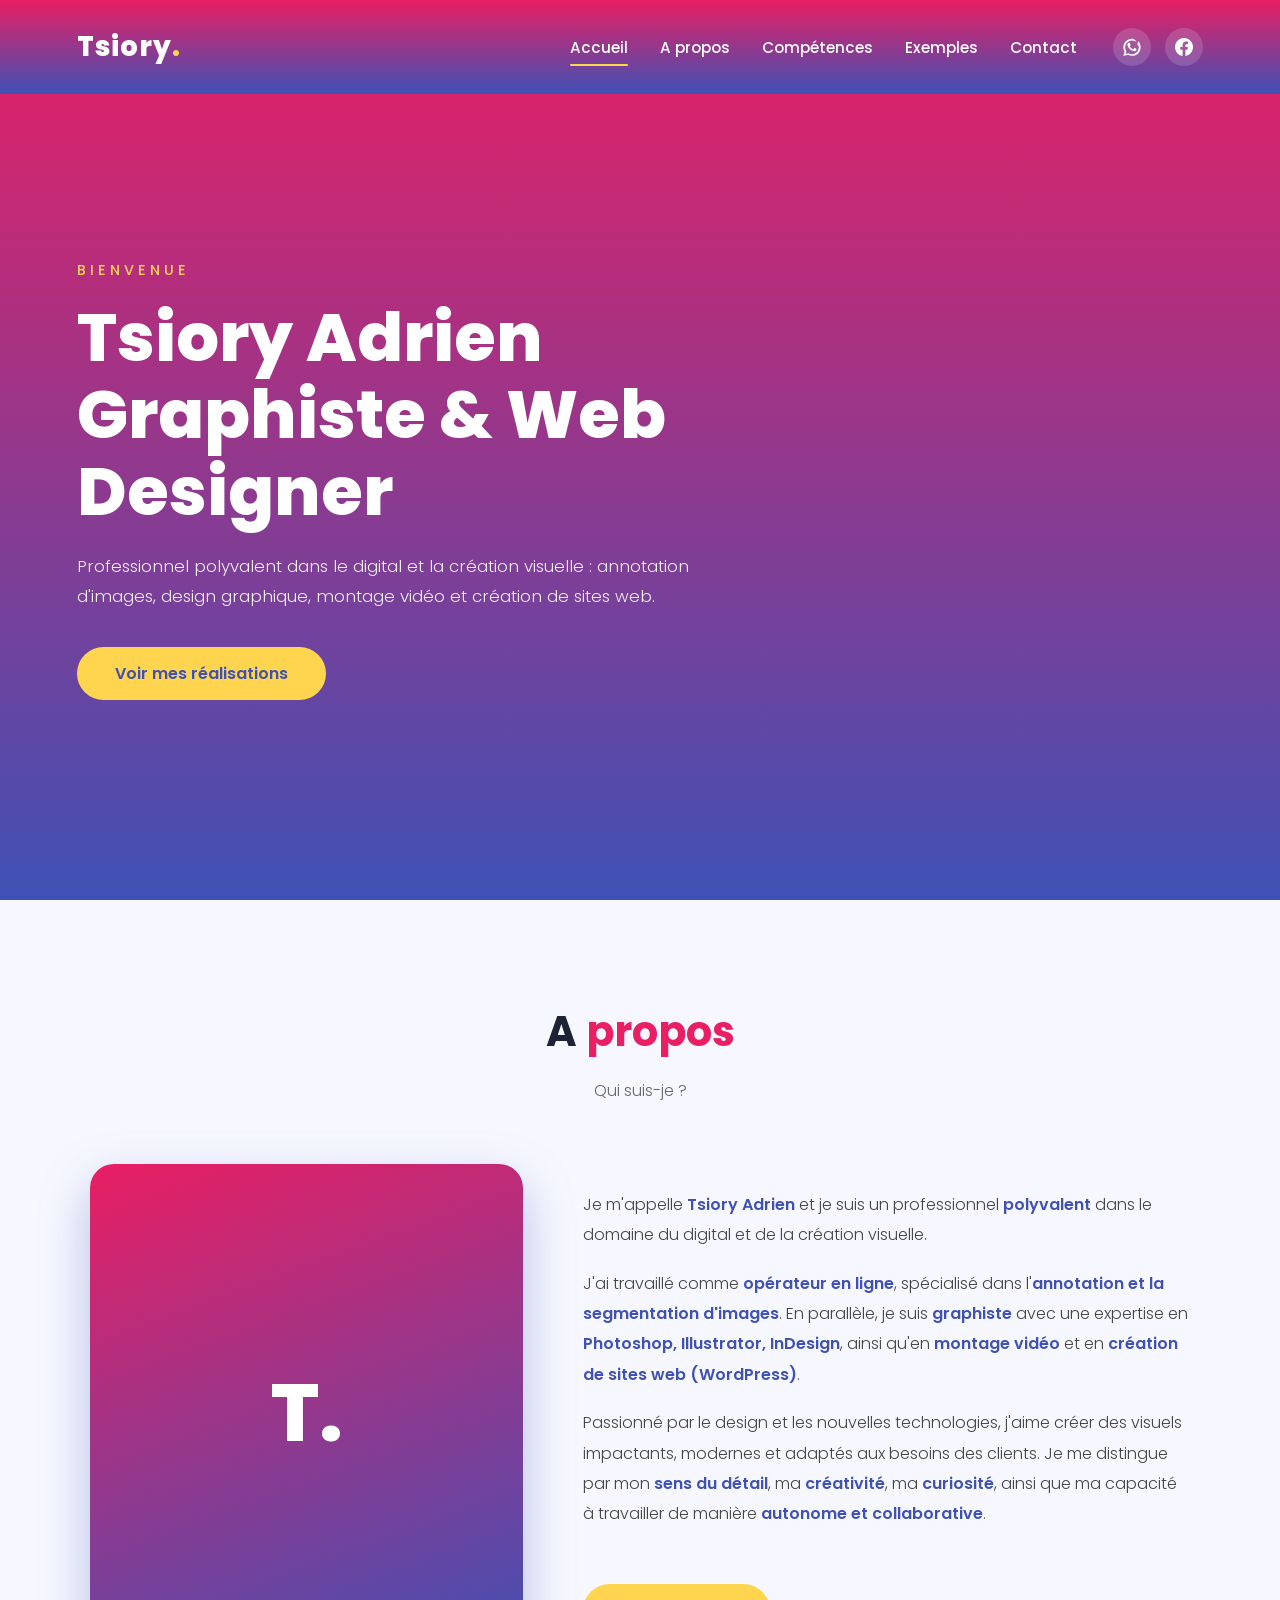
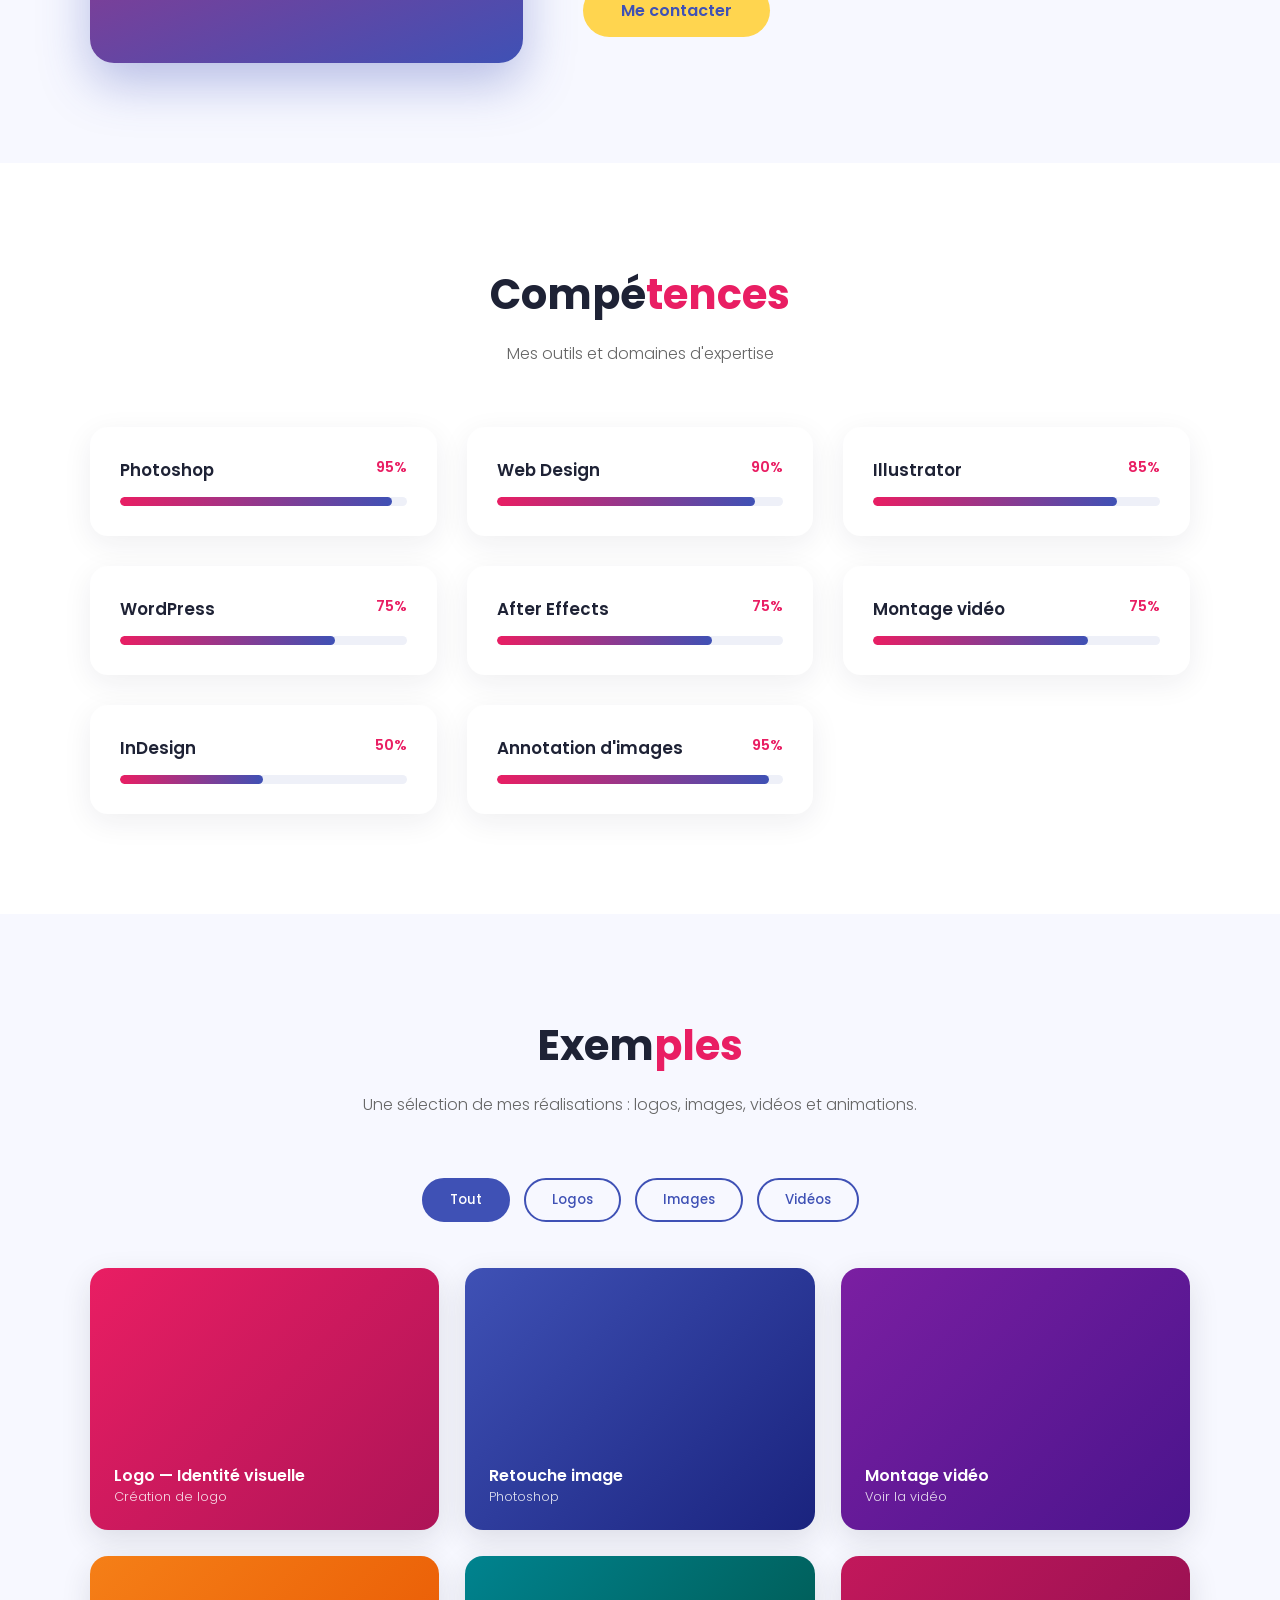
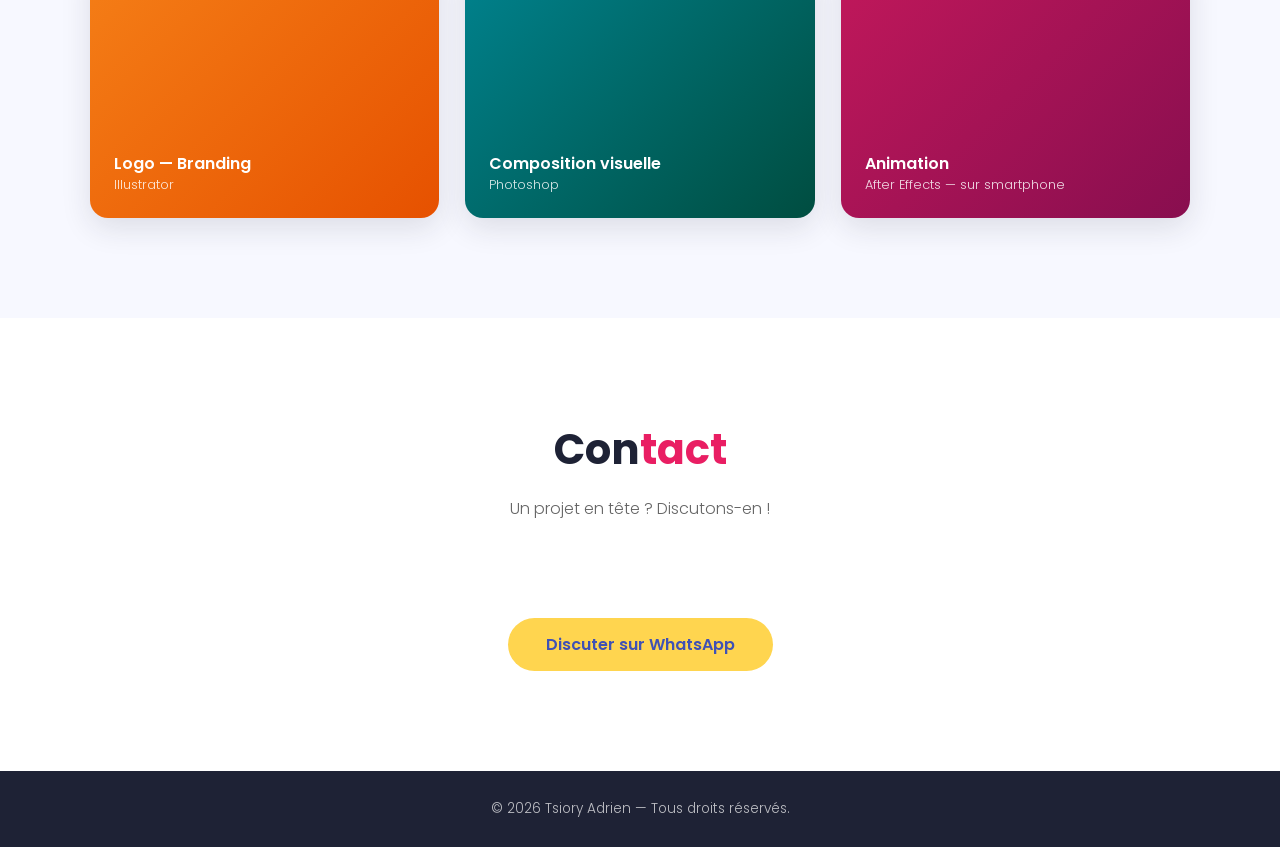
<file: tsiory-portfolio-v4.html>
<!DOCTYPE html>
<html lang="fr">
<head>
<meta charset="UTF-8">
<meta name="viewport" content="width=device-width, initial-scale=1.0">
<title>Tsiory — Portfolio</title>
<meta name="description" content="Tsiory Adrien — Graphiste, Web Designer et opérateur en ligne spécialisé en annotation d'images.">
<link rel="preconnect" href="https://fonts.googleapis.com">
<link rel="preconnect" href="https://fonts.gstatic.com" crossorigin>
<link href="https://fonts.googleapis.com/css2?family=Poppins:wght@300;400;500;600;700;800&display=swap" rel="stylesheet">
<style>
/* ============ RESET & BASE ============ */
*,*::before,*::after{margin:0;padding:0;box-sizing:border-box}
html{scroll-behavior:smooth}
body{
  font-family:'Poppins',sans-serif;
  color:#1e2235;
  background:#ffffff;
  overflow-x:hidden;
  width:100%;
}
img{max-width:100%;display:block}
a{text-decoration:none;color:inherit}
section{width:100%;padding:100px 6%;scroll-margin-top:86px}

/* ============ OBJECTIF 1 : MENU FLOTTANT ============ */
.header{
  position:fixed;
  top:0;left:0;
  width:100%;
  z-index:1000;
  background:linear-gradient(180deg,#E91E63 0%,#3F51B5 100%);
  padding:26px 6%;
  display:flex;
  align-items:center;
  justify-content:space-between;
  transition:padding .3s ease,background .3s ease,box-shadow .3s ease,backdrop-filter .3s ease;
}
.header.scrolled{
  padding:12px 6%;
  background:linear-gradient(180deg,rgba(233,30,99,.85) 0%,rgba(63,81,181,.85) 100%);
  backdrop-filter:blur(12px);
  -webkit-backdrop-filter:blur(12px);
  box-shadow:0 6px 25px rgba(0,0,0,.25);
}
.logo{
  font-size:1.7rem;
  font-weight:800;
  color:#fff;
  letter-spacing:1px;
  transition:font-size .3s ease;
}
.logo span{color:#ffd54f}
.header.scrolled .logo{font-size:1.4rem}

/* ============ NAV DESKTOP ============ */
.nav{display:flex;align-items:center;gap:36px}
.nav ul{display:flex;gap:32px;list-style:none}
.nav a.navlink{
  position:relative;
  color:#fff;
  font-weight:500;
  font-size:.95rem;
  padding:4px 0;
  transition:color .3s;
}
/* Soulignement animé */
.nav a.navlink::after{
  content:'';
  position:absolute;
  left:0;bottom:-4px;
  width:0;height:2px;
  background:#ffd54f;
  border-radius:2px;
  transition:width .3s ease;
}
.nav a.navlink:hover::after,
.nav a.navlink.active::after{width:100%}
.nav a.navlink:hover{color:#ffd54f}

/* Icônes sociales */
.socials{display:flex;gap:14px;align-items:center}
.socials a{
  width:38px;height:38px;
  display:flex;align-items:center;justify-content:center;
  border-radius:50%;
  background:rgba(255,255,255,.15);
  color:#fff;
  font-size:1.05rem;
  transition:background .3s,transform .3s;
}
.socials a:hover{background:#ffd54f;color:#3F51B5;transform:translateY(-3px)}
.socials svg{width:18px;height:18px;fill:currentColor}

/* ============ BURGER (mobile) ============ */
.burger{
  display:none;
  position:relative;
  flex-direction:column;
  gap:5px;
  background:none;border:none;cursor:pointer;
  z-index:1101;
  padding:6px;
}
.burger span{
  width:26px;height:3px;
  background:#fff;
  border-radius:3px;
  transition:transform .3s,opacity .3s;
}
.burger.open span:nth-child(1){transform:translateY(8px) rotate(45deg)}
.burger.open span:nth-child(2){opacity:0}
.burger.open span:nth-child(3){transform:translateY(-8px) rotate(-45deg)}

/* ============ HERO ============ */
.hero{
  min-height:100vh;
  width:100%;
  display:flex;
  align-items:center;
  background:linear-gradient(180deg,#E91E63 0%,#3F51B5 100%);
  padding:160px 6% 100px;
  color:#fff;
}
.hero-inner{max-width:900px}
.hero h4{font-weight:500;letter-spacing:4px;text-transform:uppercase;font-size:.9rem;color:#ffd54f;margin-bottom:18px}
.hero h1{font-size:clamp(2.4rem,6vw,4.2rem);font-weight:800;line-height:1.15;margin-bottom:20px}
.hero p{font-size:1.05rem;font-weight:300;max-width:620px;line-height:1.8;color:rgba(255,255,255,.9)}
.btn{
  display:inline-block;
  margin-top:36px;
  padding:14px 38px;
  background:#ffd54f;
  color:#3F51B5;
  font-weight:600;
  border-radius:50px;
  transition:transform .3s,box-shadow .3s;
}
.btn:hover{transform:translateY(-4px);box-shadow:0 12px 30px rgba(0,0,0,.3)}

/* ============ SECTIONS ============ */
.section-title{
  font-size:clamp(1.8rem,4vw,2.6rem);
  font-weight:700;
  text-align:center;
  margin-bottom:14px;
}
.section-title span{color:#E91E63}
.section-sub{
  text-align:center;
  color:#666;
  max-width:640px;
  margin:0 auto 60px;
  line-height:1.7;
  font-weight:300;
}
.about{background:#f7f8ff}
.about-content{
  display:grid;
  grid-template-columns:1fr 1.4fr;
  gap:60px;
  align-items:center;
  max-width:1100px;
  margin:0 auto;
}
.about-img{
  aspect-ratio:1/1.15;
  border-radius:24px;
  background:linear-gradient(160deg,#E91E63,#3F51B5);
  display:flex;align-items:center;justify-content:center;
  color:#fff;font-size:5rem;font-weight:800;
  box-shadow:0 20px 50px rgba(63,81,181,.35);
}
.about-text p{line-height:1.9;color:#444;margin-bottom:18px;font-weight:300}
.about-text strong{color:#3F51B5;font-weight:600}

/* Compétences */
.skills-grid{
  display:grid;
  grid-template-columns:repeat(auto-fit,minmax(260px,1fr));
  gap:30px;
  max-width:1100px;
  margin:0 auto;
}
.skill-card{
  background:#fff;
  border-radius:18px;
  padding:30px;
  box-shadow:0 8px 30px rgba(30,34,53,.07);
  transition:transform .3s,box-shadow .3s;
}
.skill-card:hover{transform:translateY(-8px);box-shadow:0 16px 40px rgba(63,81,181,.18)}
.skill-card h3{font-size:1.05rem;font-weight:600;display:flex;justify-content:space-between;margin-bottom:14px}
.skill-card h3 em{font-style:normal;color:#E91E63;font-weight:600;font-size:.9rem}
.bar{height:9px;background:#eef0f8;border-radius:10px;overflow:hidden}
.bar-fill{
  height:100%;width:0;
  background:linear-gradient(90deg,#E91E63,#3F51B5);
  border-radius:10px;
  transition:width 1.2s cubic-bezier(.22,1,.36,1);
}

/* Exemples */
.exemples{background:#f7f8ff}
.tabs{display:flex;justify-content:center;gap:14px;flex-wrap:wrap;margin-bottom:46px}
.tab{
  padding:10px 26px;
  border-radius:50px;
  border:2px solid #3F51B5;
  background:transparent;
  color:#3F51B5;
  font-family:'Poppins',sans-serif;
  font-weight:500;
  cursor:pointer;
  transition:background .3s,color .3s;
}
.tab.active,.tab:hover{background:#3F51B5;color:#fff}
.works{
  display:grid;
  grid-template-columns:repeat(auto-fill,minmax(280px,1fr));
  gap:26px;
  max-width:1100px;
  margin:0 auto;
}
.work{
  border-radius:18px;
  overflow:hidden;
  aspect-ratio:4/3;
  display:flex;align-items:flex-end;
  padding:24px;
  color:#fff;
  font-weight:600;
  position:relative;
  box-shadow:0 10px 30px rgba(30,34,53,.12);
  transition:transform .3s;
}
.work:hover{transform:scale(1.03)}
.work small{display:block;font-weight:300;font-size:.8rem;opacity:.85}

/* Contact */
.contact-wrap{max-width:680px;margin:0 auto;text-align:center}
.contact-wrap .btn{border:none;cursor:pointer;font-size:1rem}

/* Footer */
footer{
  width:100%;
  background:#1e2235;
  color:rgba(255,255,255,.7);
  text-align:center;
  padding:28px 6%;
  font-size:.85rem;
  font-weight:300;
}

/* ============ OBJECTIF : FADE-IN AU SCROLL ============ */
.reveal{opacity:0;transform:translateY(40px);transition:opacity .7s ease,transform .7s ease}
.reveal.visible{opacity:1;transform:translateY(0)}

/* ============ OBJECTIF : RESPONSIVE ============ */
@media (max-width:900px){
  .about-content{grid-template-columns:1fr;gap:40px}
  .about-img{max-width:340px;margin:0 auto;width:100%}
}
/* ============ MENU MOBILE : overlay plein ecran, independant du header ============ */
.mobile-menu{
  position:fixed;
  top:0;left:0;
  width:100%;height:100vh;height:100dvh;
  z-index:999;
  display:flex;
  flex-direction:column;
  align-items:center;
  justify-content:center;
  gap:44px;
  background:linear-gradient(180deg,#E91E63 0%,#3F51B5 100%);
  opacity:0;
  visibility:hidden;
  pointer-events:none;
  transform:translate3d(100%,0,0);
  -webkit-transform:translate3d(100%,0,0);
  backface-visibility:hidden;
  -webkit-backface-visibility:hidden;
  will-change:transform,opacity;
  transition:transform .35s ease,opacity .2s ease,visibility 0s linear .35s;
}
.mobile-menu.open{
  opacity:1;
  visibility:visible;
  pointer-events:auto;
  transform:translate3d(0,0,0);
  -webkit-transform:translate3d(0,0,0);
  transition:transform .35s ease,opacity .2s ease;
}
.mobile-menu ul{list-style:none;display:flex;flex-direction:column;gap:26px;text-align:center}
.mobile-menu a.navlink{
  position:relative;
  color:#fff;
  font-weight:500;
  font-size:1.35rem;
  padding:4px 0;
  transition:color .3s;
}
.mobile-menu a.navlink::after{
  content:'';
  position:absolute;
  left:0;bottom:-4px;
  width:0;height:2px;
  background:#ffd54f;
  border-radius:2px;
  transition:width .3s ease;
}
.mobile-menu a.navlink:hover::after,
.mobile-menu a.navlink.active::after{width:100%}
.mobile-menu a.navlink:hover{color:#ffd54f}
.mobile-menu .socials a{width:46px;height:46px}
body.menu-open{overflow:hidden}

@media (max-width:820px){
  .burger{display:flex}
  .nav{display:none}
  section{padding:80px 6%}
}
</style>
</head>
<body>

<!-- ============ HEADER FLOTTANT ============ -->
<header class="header" id="header">
  <a href="#accueil" class="logo">Tsiory<span>.</span></a>

  <button class="burger" id="burger" type="button" aria-label="Ouvrir le menu" aria-controls="mobileMenu" aria-expanded="false">
    <span></span><span></span><span></span>
  </button>

  <nav class="nav" id="nav">
    <ul>
      <li><a class="navlink" href="#accueil">Accueil</a></li>
      <li><a class="navlink" href="#apropos">A propos</a></li>
      <li><a class="navlink" href="#competences">Compétences</a></li>
      <li><a class="navlink" href="#exemples">Exemples</a></li>
      <li><a class="navlink" href="#contact">Contact</a></li>
    </ul>
    <div class="socials">
      <a href="https://wa.me/261000000000" target="_blank" rel="noopener" aria-label="WhatsApp">
        <svg viewBox="0 0 24 24"><path d="M17.5 14.4c-.3-.2-1.8-.9-2-1-.3-.1-.5-.2-.7.1-.2.3-.8 1-.9 1.2-.2.2-.4.2-.7.1-.3-.2-1.3-.5-2.4-1.5-.9-.8-1.5-1.8-1.7-2.1-.2-.3 0-.5.1-.6l.5-.5c.1-.2.2-.3.3-.5.1-.2 0-.4 0-.5-.1-.2-.7-1.7-1-2.3-.2-.6-.5-.5-.7-.5h-.6c-.2 0-.5.1-.8.4-.3.3-1 1-1 2.5s1.1 2.9 1.2 3.1c.2.2 2.1 3.2 5.1 4.5.7.3 1.3.5 1.7.6.7.2 1.4.2 1.9.1.6-.1 1.8-.7 2-1.4.3-.7.3-1.3.2-1.4-.1-.2-.3-.2-.6-.4M12 21.8c-1.8 0-3.5-.5-5-1.4l-3.6.9 1-3.5c-1-1.6-1.5-3.4-1.5-5.3C2.9 7.5 7 3.4 12 3.4c2.4 0 4.7.9 6.4 2.6 1.7 1.7 2.6 4 2.6 6.4 0 5-4.1 9.4-9 9.4m8-11.3C18.5 4 15.4 1 12 1 5.4 1 .5 6 .5 12.5c0 2 .5 4 1.5 5.7L.5 24l6-1.6c1.7.9 3.5 1.4 5.5 1.4 6.6 0 11.5-5 11.5-11.5 0-3.1-1.2-6-3.5-8.2"/></svg>
      </a>
      <a href="https://facebook.com/" target="_blank" rel="noopener" aria-label="Facebook">
        <svg viewBox="0 0 24 24"><path d="M24 12.07C24 5.4 18.63 0 12 0S0 5.4 0 12.07C0 18.1 4.39 23.09 10.13 24v-8.44H7.08v-3.49h3.04V9.41c0-3.02 1.79-4.7 4.53-4.7 1.31 0 2.68.24 2.68.24v2.97h-1.51c-1.49 0-1.95.93-1.95 1.89v2.26h3.32l-.53 3.49h-2.79V24C19.61 23.09 24 18.1 24 12.07"/></svg>
      </a>
    </div>
  </nav>
</header>

<!-- ============ MENU MOBILE (overlay plein ecran) ============ -->
<div class="mobile-menu" id="mobileMenu">
  <ul>
    <li><a class="navlink" href="#accueil">Accueil</a></li>
    <li><a class="navlink" href="#apropos">A propos</a></li>
    <li><a class="navlink" href="#competences">Compétences</a></li>
    <li><a class="navlink" href="#exemples">Exemples</a></li>
    <li><a class="navlink" href="#contact">Contact</a></li>
  </ul>
  <div class="socials">
    <a href="https://wa.me/261000000000" target="_blank" rel="noopener" aria-label="WhatsApp">
      <svg viewBox="0 0 24 24"><path d="M17.5 14.4c-.3-.2-1.8-.9-2-1-.3-.1-.5-.2-.7.1-.2.3-.8 1-.9 1.2-.2.2-.4.2-.7.1-.3-.2-1.3-.5-2.4-1.5-.9-.8-1.5-1.8-1.7-2.1-.2-.3 0-.5.1-.6l.5-.5c.1-.2.2-.3.3-.5.1-.2 0-.4 0-.5-.1-.2-.7-1.7-1-2.3-.2-.6-.5-.5-.7-.5h-.6c-.2 0-.5.1-.8.4-.3.3-1 1-1 2.5s1.1 2.9 1.2 3.1c.2.2 2.1 3.2 5.1 4.5.7.3 1.3.5 1.7.6.7.2 1.4.2 1.9.1.6-.1 1.8-.7 2-1.4.3-.7.3-1.3.2-1.4-.1-.2-.3-.2-.6-.4M12 21.8c-1.8 0-3.5-.5-5-1.4l-3.6.9 1-3.5c-1-1.6-1.5-3.4-1.5-5.3C2.9 7.5 7 3.4 12 3.4c2.4 0 4.7.9 6.4 2.6 1.7 1.7 2.6 4 2.6 6.4 0 5-4.1 9.4-9 9.4m8-11.3C18.5 4 15.4 1 12 1 5.4 1 .5 6 .5 12.5c0 2 .5 4 1.5 5.7L.5 24l6-1.6c1.7.9 3.5 1.4 5.5 1.4 6.6 0 11.5-5 11.5-11.5 0-3.1-1.2-6-3.5-8.2"/></svg>
    </a>
    <a href="https://facebook.com/" target="_blank" rel="noopener" aria-label="Facebook">
      <svg viewBox="0 0 24 24"><path d="M24 12.07C24 5.4 18.63 0 12 0S0 5.4 0 12.07C0 18.1 4.39 23.09 10.13 24v-8.44H7.08v-3.49h3.04V9.41c0-3.02 1.79-4.7 4.53-4.7 1.31 0 2.68.24 2.68.24v2.97h-1.51c-1.49 0-1.95.93-1.95 1.89v2.26h3.32l-.53 3.49h-2.79V24C19.61 23.09 24 18.1 24 12.07"/></svg>
    </a>
  </div>
</div>

<!-- ============ ACCUEIL ============ -->
<section class="hero" id="accueil">
  <div class="hero-inner reveal">
    <h4>Bienvenue</h4>
    <h1>Tsiory Adrien<br>Graphiste &amp; Web Designer</h1>
    <p>Professionnel polyvalent dans le digital et la création visuelle : annotation d'images, design graphique, montage vidéo et création de sites web.</p>
    <a href="#exemples" class="btn">Voir mes réalisations</a>
  </div>
</section>

<!-- ============ A PROPOS ============ -->
<section class="about" id="apropos">
  <h2 class="section-title reveal">A <span>propos</span></h2>
  <p class="section-sub reveal">Qui suis-je ?</p>
  <div class="about-content">
    <div class="about-img reveal">T.</div>
    <div class="about-text reveal">
      <p>Je m'appelle <strong>Tsiory Adrien</strong> et je suis un professionnel <strong>polyvalent</strong> dans le domaine du digital et de la création visuelle.</p>
      <p>J'ai travaillé comme <strong>opérateur en ligne</strong>, spécialisé dans l'<strong>annotation et la segmentation d'images</strong>. En parallèle, je suis <strong>graphiste</strong> avec une expertise en <strong>Photoshop, Illustrator, InDesign</strong>, ainsi qu'en <strong>montage vidéo</strong> et en <strong>création de sites web (WordPress)</strong>.</p>
      <p>Passionné par le design et les nouvelles technologies, j'aime créer des visuels impactants, modernes et adaptés aux besoins des clients. Je me distingue par mon <strong>sens du détail</strong>, ma <strong>créativité</strong>, ma <strong>curiosité</strong>, ainsi que ma capacité à travailler de manière <strong>autonome et collaborative</strong>.</p>
      <a href="#contact" class="btn">Me contacter</a>
    </div>
  </div>
</section>

<!-- ============ COMPETENCES ============ -->
<section id="competences">
  <h2 class="section-title reveal">Compé<span>tences</span></h2>
  <p class="section-sub reveal">Mes outils et domaines d'expertise</p>
  <div class="skills-grid">
    <div class="skill-card reveal"><h3>Photoshop <em>95%</em></h3><div class="bar"><div class="bar-fill" data-width="95"></div></div></div>
    <div class="skill-card reveal"><h3>Web Design <em>90%</em></h3><div class="bar"><div class="bar-fill" data-width="90"></div></div></div>
    <div class="skill-card reveal"><h3>Illustrator <em>85%</em></h3><div class="bar"><div class="bar-fill" data-width="85"></div></div></div>
    <div class="skill-card reveal"><h3>WordPress <em>75%</em></h3><div class="bar"><div class="bar-fill" data-width="75"></div></div></div>
    <div class="skill-card reveal"><h3>After Effects <em>75%</em></h3><div class="bar"><div class="bar-fill" data-width="75"></div></div></div>
    <div class="skill-card reveal"><h3>Montage vidéo <em>75%</em></h3><div class="bar"><div class="bar-fill" data-width="75"></div></div></div>
    <div class="skill-card reveal"><h3>InDesign <em>50%</em></h3><div class="bar"><div class="bar-fill" data-width="50"></div></div></div>
    <div class="skill-card reveal"><h3>Annotation d'images <em>95%</em></h3><div class="bar"><div class="bar-fill" data-width="95"></div></div></div>
  </div>
</section>

<!-- ============ EXEMPLES ============ -->
<section class="exemples" id="exemples">
  <h2 class="section-title reveal">Exem<span>ples</span></h2>
  <p class="section-sub reveal">Une sélection de mes réalisations : logos, images, vidéos et animations.</p>
  <div class="tabs reveal">
    <button class="tab active" data-filter="all">Tout</button>
    <button class="tab" data-filter="logo">Logos</button>
    <button class="tab" data-filter="image">Images</button>
    <button class="tab" data-filter="video">Vidéos</button>
  </div>
  <div class="works reveal" id="works">
    <div class="work" data-cat="logo" style="background:linear-gradient(135deg,#E91E63,#ad1457)"><div>Logo — Identité visuelle<small>Création de logo</small></div></div>
    <div class="work" data-cat="image" style="background:linear-gradient(135deg,#3F51B5,#1a237e)"><div>Retouche image<small>Photoshop</small></div></div>
    <div class="work" data-cat="video" style="background:linear-gradient(135deg,#7b1fa2,#4a148c)"><div>Montage vidéo<small>Voir la vidéo</small></div></div>
    <div class="work" data-cat="logo" style="background:linear-gradient(135deg,#f57f17,#e65100)"><div>Logo — Branding<small>Illustrator</small></div></div>
    <div class="work" data-cat="image" style="background:linear-gradient(135deg,#00838f,#004d40)"><div>Composition visuelle<small>Photoshop</small></div></div>
    <div class="work" data-cat="video" style="background:linear-gradient(135deg,#c2185b,#880e4f)"><div>Animation<small>After Effects — sur smartphone</small></div></div>
  </div>
</section>

<!-- ============ CONTACT ============ -->
<section id="contact">
  <h2 class="section-title reveal">Con<span>tact</span></h2>
  <p class="section-sub reveal">Un projet en tête ? Discutons-en !</p>
  <div class="contact-wrap reveal">
    <a class="btn" href="https://wa.me/261000000000" target="_blank" rel="noopener">Discuter sur WhatsApp</a>
  </div>
</section>

<footer>© 2026 Tsiory Adrien — Tous droits réservés.</footer>

<script>
// ============ OBJECTIF 1 : header qui rétrécit au scroll (>80px) ============
const header = document.getElementById('header');
window.addEventListener('scroll', () => {
  header.classList.toggle('scrolled', window.scrollY > 80);
}, { passive: true });

// ============ Menu burger mobile ============
const burger = document.getElementById('burger');
const mobileMenu = document.getElementById('mobileMenu');
const setMenuOpen = (open) => {
  burger.classList.toggle('open', open);
  mobileMenu.classList.toggle('open', open);
  document.body.classList.toggle('menu-open', open);
  burger.setAttribute('aria-expanded', String(open));
  burger.setAttribute('aria-label', open ? 'Fermer le menu' : 'Ouvrir le menu');
};

burger.addEventListener('click', (event) => {
  event.preventDefault();
  setMenuOpen(!mobileMenu.classList.contains('open'));
});
// Fermer le menu puis afficher explicitement la section choisie
document.querySelectorAll('.mobile-menu a.navlink').forEach(link => {
  link.addEventListener('click', (event) => {
    event.preventDefault();
    const targetId = link.getAttribute('href');
    const target = targetId ? document.querySelector(targetId) : null;
    setMenuOpen(false);
    if (!target) return;
    window.setTimeout(() => {
      target.scrollIntoView({ behavior: 'smooth', block: 'start' });
      if (history.replaceState) history.replaceState(null, '', targetId);
      else window.location.hash = targetId;
    }, 50);
  });
});

// ============ OBJECTIF : fade-in au scroll + barres de compétences ============
const observer = new IntersectionObserver((entries) => {
  entries.forEach(entry => {
    if (entry.isIntersecting) {
      entry.target.classList.add('visible');
      // animer les barres dans la carte
      entry.target.querySelectorAll('.bar-fill').forEach(bar => {
        bar.style.width = bar.dataset.width + '%';
      });
    }
  });
}, { threshold: 0.15 });

document.querySelectorAll('.reveal').forEach(el => observer.observe(el));

// ============ Filtre des exemples ============
const tabs = document.querySelectorAll('.tab');
const works = document.querySelectorAll('.work');
tabs.forEach(tab => {
  tab.addEventListener('click', () => {
    tabs.forEach(t => t.classList.remove('active'));
    tab.classList.add('active');
    const filter = tab.dataset.filter;
    works.forEach(w => {
      w.style.display = (filter === 'all' || w.dataset.cat === filter) ? 'flex' : 'none';
    });
  });
});

// ============ Lien actif dans le menu ============
const sections = document.querySelectorAll('section[id]');
const navlinks = document.querySelectorAll('.navlink');
window.addEventListener('scroll', () => {
  let current = '';
  sections.forEach(s => {
    if (window.scrollY >= s.offsetTop - 140) current = s.id;
  });
  navlinks.forEach(a => {
    a.classList.toggle('active', a.getAttribute('href') === '#' + current);
  });
}, { passive: true });
</script>
</body>
</html>
</file>
